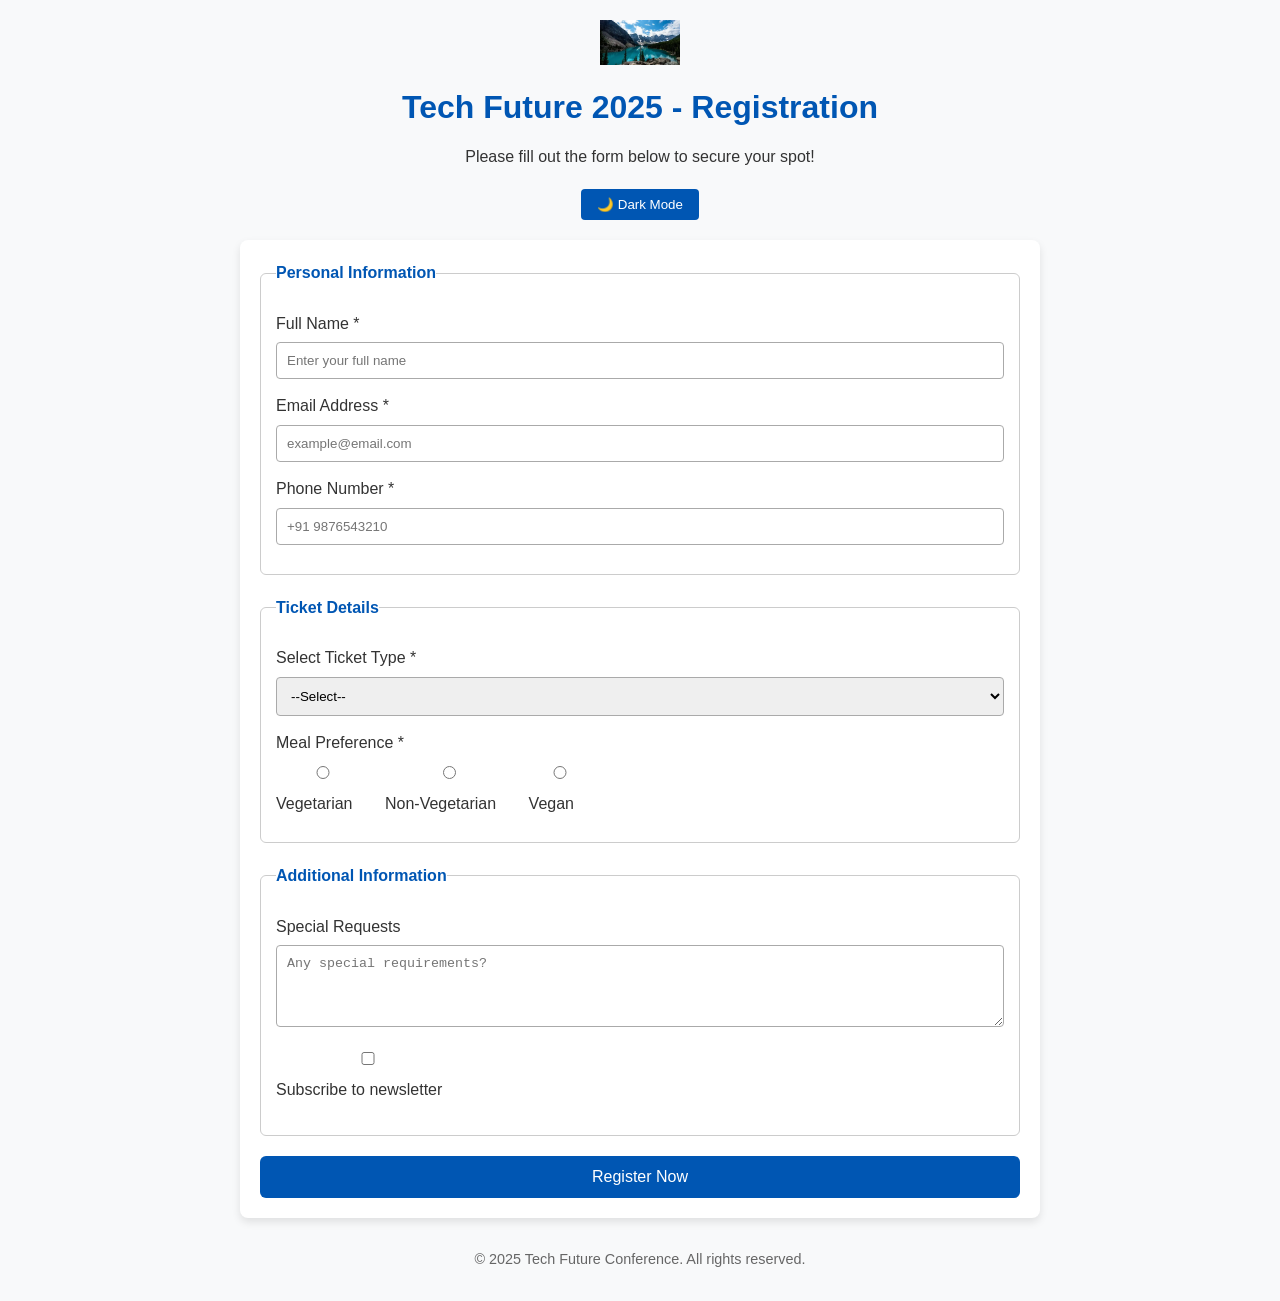
<file: index.html>
<!DOCTYPE html>
<html lang="en">
<head>
  <meta charset="UTF-8">
  <meta name="viewport" content="width=device-width, initial-scale=1.0">
  <title>Conference Registration</title>
  <link rel="stylesheet" href="css/style.css">
</head>
<body>

  <header>
    <img src="assests/dowimage1nload.webp" alt="Conference Logo" class="logo">
    <h1>Tech Future 2025 - Registration</h1>
    <p>Please fill out the form below to secure your spot!</p>
  
    <!-- Theme Toggle -->
  <button id="theme-toggle" class="theme-btn">🌙 Dark Mode</button>
</header>




  <main>
    <form id="registration-form" class="registration-form" novalidate>
      <!-- Personal Information -->
      <fieldset>
        <legend>Personal Information</legend>

        <label for="name">Full Name *</label>
        <input type="text" id="name" name="name" placeholder="Enter your full name" required>
        <small class="error" id="name-error"></small>

        <label for="email">Email Address *</label>
        <input type="email" id="email" name="email" placeholder="example@email.com" required>
        <small class="error" id="email-error"></small>

        <label for="phone">Phone Number *</label>
        <input type="tel" id="phone" name="phone" placeholder="+91 9876543210" required>
        <small class="error" id="phone-error"></small>
      </fieldset>

      <!-- Ticket Selection -->
      <fieldset>
        <legend>Ticket Details</legend>

        <label for="ticket-type">Select Ticket Type *</label>
        <select id="ticket-type" name="ticket-type" required>
          <option value="">--Select--</option>
          <option value="standard">Standard - $99</option>
          <option value="vip">VIP - $199</option>
          <option value="student">Student - $49</option>
        </select>
        <small class="error" id="ticket-error"></small>

        <label>Meal Preference *</label>
        <div class="radio-group">
          <label><input type="radio" name="meal" value="veg" required> Vegetarian</label>
          <label><input type="radio" name="meal" value="nonveg"> Non-Vegetarian</label>
          <label><input type="radio" name="meal" value="vegan"> Vegan</label>
        </div>
        <small class="error" id="meal-error"></small>
      </fieldset>

      <!-- Additional -->
      <fieldset>
        <legend>Additional Information</legend>

        <label for="comments">Special Requests</label>
        <textarea id="comments" name="comments" rows="4" placeholder="Any special requirements?"></textarea>

        <div class="checkbox-group">
          <label><input type="checkbox" id="subscribe" name="subscribe"> Subscribe to newsletter</label>
        </div>
      </fieldset>

      <!-- Submit -->
      <button type="submit" class="submit-btn">Register Now</button>
    </form>
  </main>

  <footer>
    <p>&copy; 2025 Tech Future Conference. All rights reserved.</p>
  </footer>

  <!-- JS Validation -->
  <script src="js/validation.js"></script>
</body>
</html>
</file>
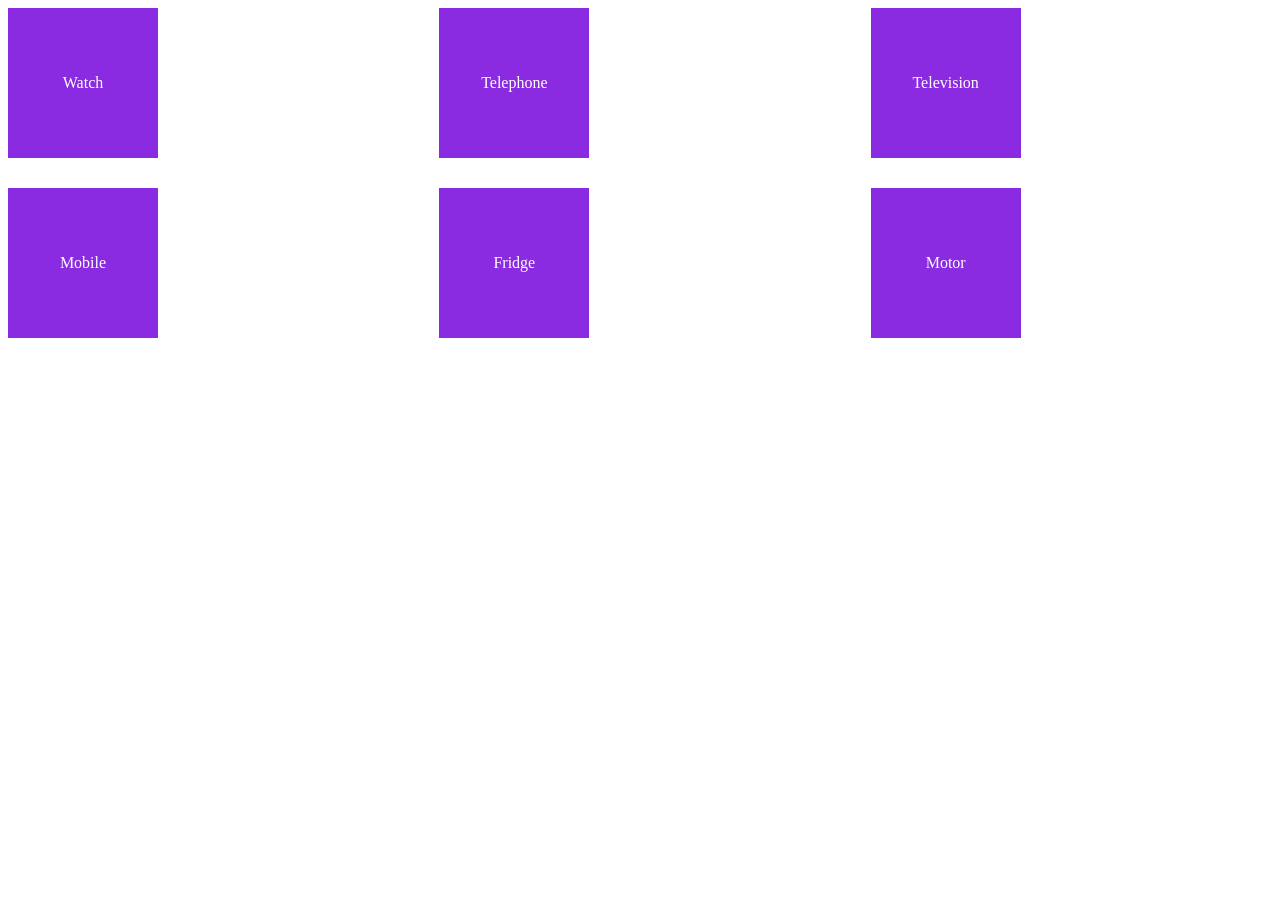
<file: module2.html>
<!-- 
<html>


<head>
    <style>
        .container{
            display: flex;
            padding: 20px;
            flex-direction: row;
            align-items: center;
        }
        .dm{
            margin: 10px;
        }
    </style>

</head>
<body>

    <div class="container">
        <div class="dm">Logo</div>
        <div class="dm">cart</div>
        <div class="dm">member</div>

    </div>
</body>

</html> -->



<html>
    <head>

           <style>
        .container{
            display: grid;
            grid-template-columns: repeat(3,1fr);
            gap: 30px;
        }
        .cards{
           display: flex;
           height: 150px;
           width: 150px;
           justify-content: center;
           align-items: center;
           color: white;
           background-color: blueviolet;
        }
    </style>

          </head>
        <body>
            <div class="container">
                <div class="cards">Watch</div>
                <div class="cards">Telephone</div>
                <div class="cards">Television</div>
                <div class="cards">Mobile</div>
                <div class="cards">Fridge</div>
                <div class="cards">Motor</div>
            </div>
        </body>
  
</html>
</file>
<file: css/style.css>
* {
  margin: 0;
  padding: 0;
  box-sizing: border-box;
}

/* Global styles */
body {
  font-family: Arial, sans-serif;
  background: #f8f9fa;
  color: #333;
  line-height: 1.6;
  padding: 20px;
}

header {
  text-align: center;
  margin-bottom: 20px;
}

header .logo {
  width: 80px;
  margin-bottom: 10px;
}

h1 {
  font-size: 2rem;
  color: #0056b3;
}

p {
  margin: 10px 0;
}

/* Form styles */
.registration-form {
  background: #fff;
  padding: 20px;
  border-radius: 8px;
  max-width: 800px;
  margin: auto;
  box-shadow: 0 4px 8px rgba(0,0,0,0.1);

  display: grid;
  grid-template-columns: 1fr 1fr;
  gap: 20px;
}

fieldset {
  border: 1px solid #ccc;
  border-radius: 6px;
  padding: 15px;
  grid-column: span 2;
}

legend {
  font-weight: bold;
  color: #0056b3;
  margin-bottom: 10px;
}

label {
  display: block;
  margin-bottom: 6px;
  font-weight: 500;
}

input, select, textarea {
  width: 100%;
  padding: 10px;
  margin-bottom: 12px;
  border: 1px solid #aaa;
  border-radius: 4px;
}

/* Radio and checkbox groups */
.radio-group, .checkbox-group {
  display: flex;
  gap: 15px;
  margin-bottom: 12px;
}

.submit-btn {
  grid-column: span 2;
  padding: 12px;
  background: #0056b3;
  color: white;
  font-size: 1rem;
  border: none;
  border-radius: 6px;
  cursor: pointer;
}

.submit-btn:hover {
  background: #003d82;
}

/* Footer */
footer {
  text-align: center;
  margin-top: 30px;
  font-size: 0.9rem;
  color: #666;
}

/* Responsive adjustments */
@media (max-width: 768px) {
  .registration-form {
    grid-template-columns: 1fr; /* stack fields */
  }

  .submit-btn {
    grid-column: span 1;
  }
}

.error {
  color: red;
  font-size: 0.85rem;
  margin-top: -8px;
  margin-bottom: 10px;
  display: block;
}

input.error-border, select.error-border {
  border-color: red;
}
.theme-btn {
  margin-top: 10px;
  padding: 8px 16px;
  background: #0056b3;
  color: white;
  border: none;
  border-radius: 4px;
  cursor: pointer;
}
.theme-btn:hover {
  background: #003d82;
}

/* Dark Theme */
body.dark {
  background: #1c1c1c;
  color: #f0f0f0;
}

body.dark header h1 {
  color: #66b2ff;
}

body.dark .registration-form {
  background: #2a2a2a;
  color: #fff;
  border: 1px solid #444;
}

body.dark input, 
body.dark select, 
body.dark textarea {
  background: #333;
  color: #f0f0f0;
  border: 1px solid #555;
}

body.dark .submit-btn {
  background: #66b2ff;
  color: #000;
}
body.dark .submit-btn:hover {
  background: #3399ff;
}

/* Valid/Invalid real-time validation feedback */
input.valid, select.valid {
  border-color: green;
}
input.invalid, select.invalid {
  border-color: red;
}
</file>
